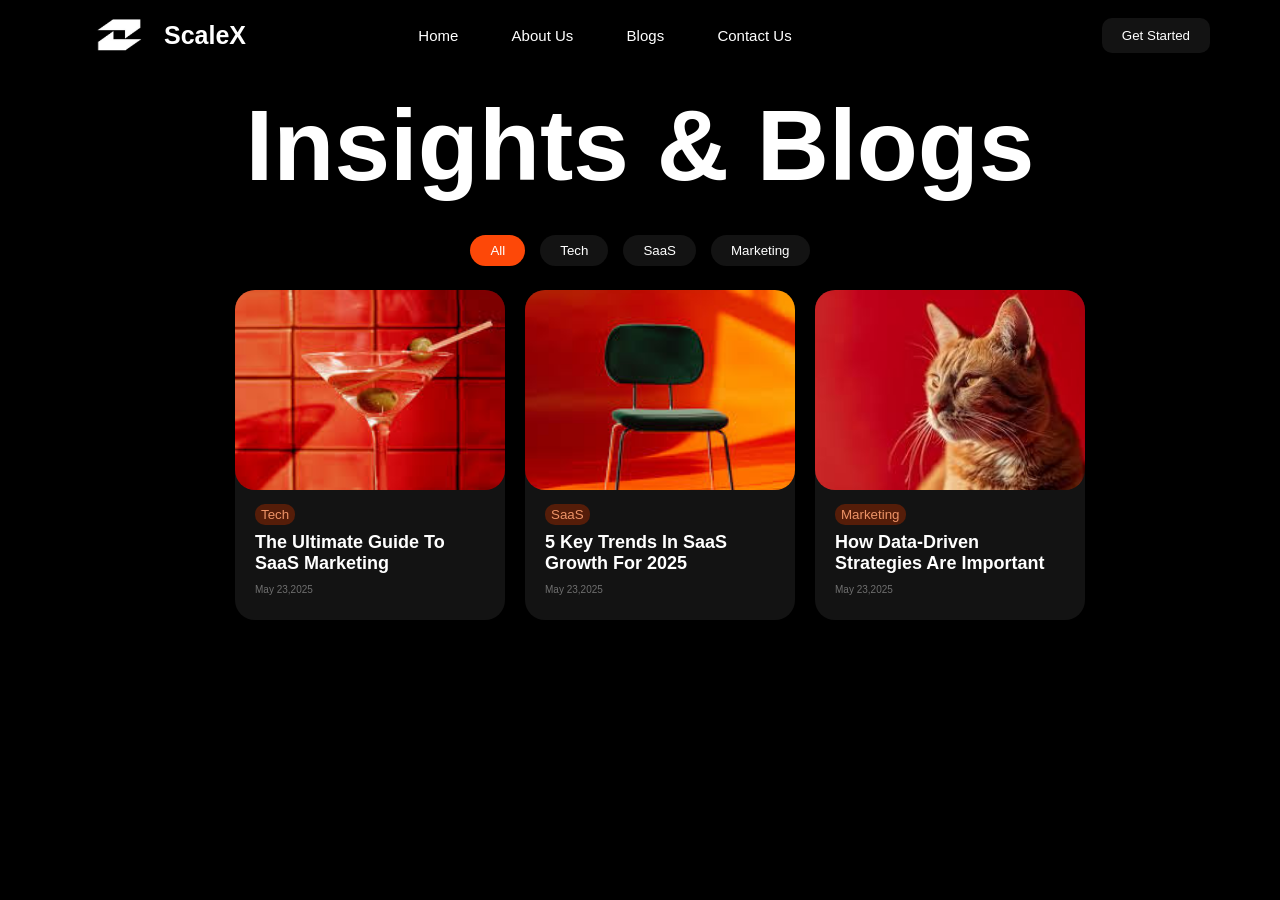
<file: Design-3/index.html>
<!DOCTYPE html>
<html lang="en">

<head>
    <meta charset="UTF-8">
    <meta name="viewport" content="width=device-width, initial-scale=1.0">
    <title>Document</title>
    <link rel="stylesheet" href="style.css">
</head>

<body>
    <nav>
        <div class="left">
            <img src="logo.jpg" alt="">
            <h4>ScaleX</h4>
        </div>
        <div class="center">
            <p>Home</p>
            <p>About Us</p>
            <p>Blogs</p>
            <p>Contact Us</p>
        </div>
        <div class="right">
            <button>Get Started</button>
        </div>
    </nav>
    <div class="section1">
        <h1>Insights & Blogs</h1>
    </div>
    <div class="section2">
        <button class="first">All</button>
        <button class="second">Tech</button>
        <button class="third">SaaS</button>
        <button class="fourth">Marketing</button>
    </div>
    <div class="section3">
        <div class="bottom-left">
            <div class="photo">
                <img src="images1.jfif" alt="">
            </div>
            <div class="content"> <button>Tech</button>
                <h3>The Ultimate Guide To <br>
                    SaaS Marketing</h3>
                <p>May 23,2025</p>
            </div>
        </div>
        <div class="bottom-mid">
            <div class="photo">
                <img src="images2.jfif" alt="">
            </div>
            <div class="content">
                <button>SaaS</button>
                <h3>5 Key Trends In SaaS <br>
                    Growth For 2025</h3>
                <p>May 23,2025</p>
            </div>
        </div>
        <div class="bottom-right">
            <div class="photo">
                <img src="images3.jfif" alt="">
            </div>
            <div class="content">
                <button>Marketing</button>
                <h3>How Data-Driven<br>
                    Strategies Are Important</h3>
                <p>May 23,2025</p>
            </div>
        </div>
    </div>
</body>

</html>
</file>
<file: Design-3/style.css>
*{
    margin: 0;
    padding: 0;
    box-sizing: border-box;
}

html, body{
    height: 100%;
    width: 100%;
    background-color: black;
    color: white;
    padding: 0 20px;
    font-family: 'Google Sans', sans-serif;

}

nav{
    display: flex;
    justify-content: space-between; 
    align-items: center;
    height: 70px;
    width: 100%;   
}
nav .left{
    display: flex;
    align-items: center;
    justify-content: center;
    width: 20%;
    margin-right: 20px;
}
nav .left img{
    width: 90px;
    height: 70px;
}
nav .left h4{
    font-size: 25px;
}
nav .center{
     display: flex;
    align-items: center;
    justify-content: space-evenly;
    width: 40%;
}
nav .center p{
    font-size: 15px;
}
nav .right{
    width: 25%;
    display:flex;
    align-items: center;
    justify-content: end;
    margin-right: 30px;
}
nav .right button{
    background-color: #131313;
    padding : 10px 20px;
    color:white;
    border: none;
    border-radius: 10px;
}

.section1{
    height: 150px;
    width: 100%;
    display: flex;
    align-items: center;
    justify-content: center;
}
.section1 h1{
    font-size: 100px;
}

.section2{
    width: 100%;
    height: 60px;
    display: flex;
    align-items: center;
    justify-content: center;
    gap: 15px;
}

.section2 button{
    padding: 8px 20px;
    border: none;
    background-color: #131313;
    color: white;
    border-radius: 20px;
}
.section2 .first{
    background-color: #FD4808;
}
.section3{
    display: flex;
    align-items: center;
    gap:20px;
    width: 80%;
    height: calc(100%-280px);
    padding: 10px 20px;
    display: flex;
    align-items: center;
    justify-content: center;
    margin-left: 140px;
}
.section3 .photo img{
    height: 200px;
    width: 270px;
    object-fit: cover;
    border-radius: 20px;
}
.section3 .bottom-left{
    background-color: #131313;
    height: 330px;
    border-radius: 20px;
}
.section3 .bottom-mid{
    background-color: #131313;
    height: 330px;
    border-radius: 20px;
}
.section3 .bottom-right{
    background-color: #131313;
    height: 330px;
    border-radius: 20px;
}

.content{
    padding: 10px 20px
}

.bottom-left button{
    padding: 3px 6px;
    background-color: #551D09;
    border: none;
    border-radius: 10px;
    color: #ED9367;
}
.bottom-mid button{
    padding: 3px 6px;
    background-color: #551D09;
    border: none;
    border-radius: 10px;
    color: #ED9367;
}
.bottom-right button{
    padding: 3px 6px;
    background-color: #551D09;
    border: none;
    border-radius: 10px;
    color: #ED9367;
}

.bottom-left h3{
    font-size : 18px;
    margin-top: 7px;
    font-weight: 600;
}
.bottom-left p{
    font-size : 10px;
    margin-top: 7px;
    font-weight: 500;
    margin-top: 10px;
    color: #6F6F6F;
}

.bottom-mid h3{
    font-size : 18px;
    margin-top: 7px;
    font-weight: 600;
}
.bottom-mid p{
    font-size : 10px;
    margin-top: 7px;
    font-weight: 500;
    margin-top: 10px;
    color: #6F6F6F;
}
.bottom-right h3{
    font-size : 18px;
    margin-top: 7px;
    font-weight: 600;
}
.bottom-right p{
    font-size : 10px;
    margin-top: 7px;
    font-weight: 500;
    margin-top: 10px;
    color: #6F6F6F;
}
</file>
